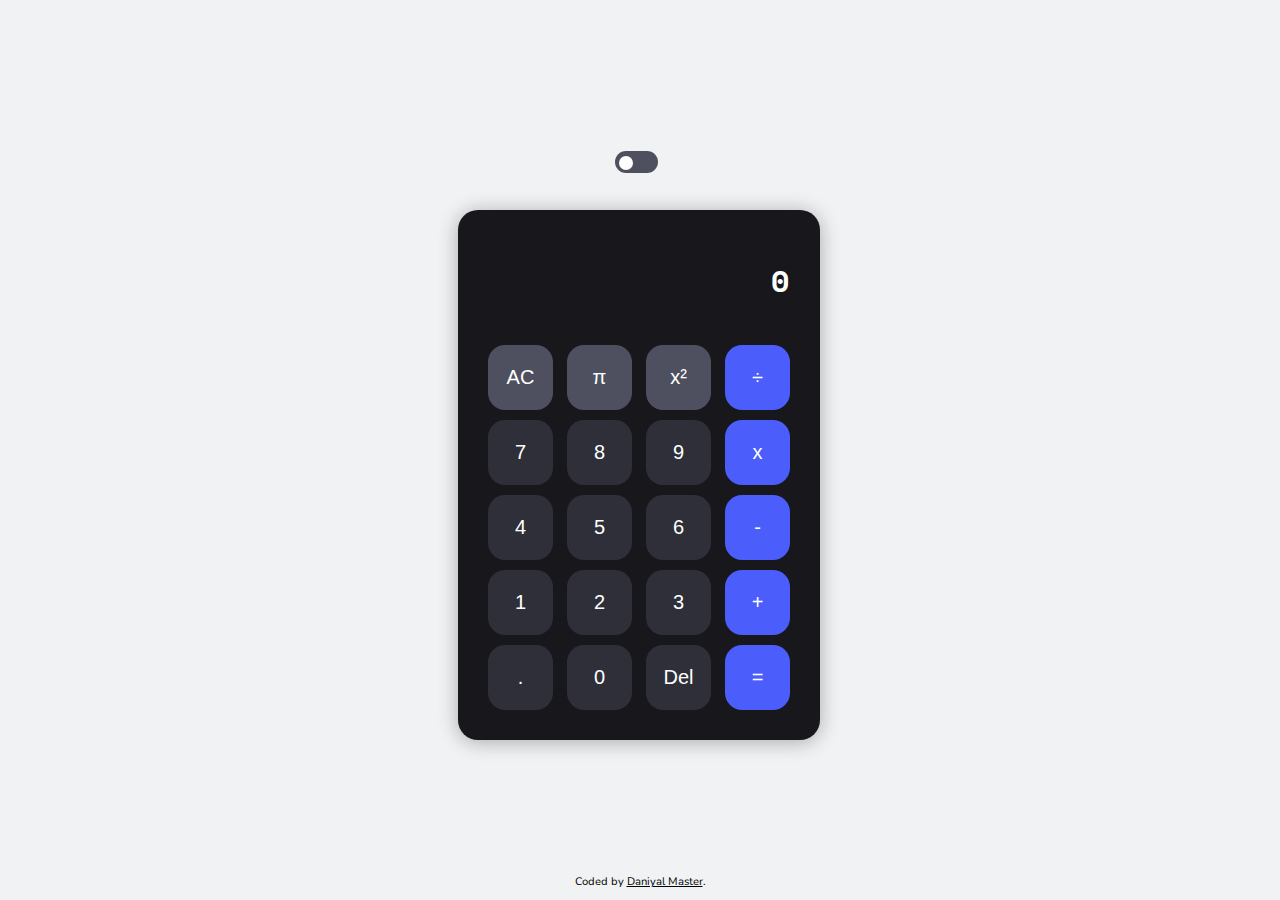
<file: index.html>
<!DOCTYPE html>
<html lang="en">
  <head>
    <meta charset="UTF-8" />
    <meta name="viewport" content="width=device-width, initial-scale=1.0" />
    <meta http-equiv="cache-control" content="no-cache" />
    <meta http-equiv="expires" content="0" />
    <meta http-equiv="pragma" content="no-cache" />
    <link rel="stylesheet" href="styles.css" />
    <link
      rel="icon"
      type="image/png"
      sizes="32x32"
      href="Calculator App Icon.png"
    />
    <script src="script.js"></script>
    <title>Calculator App</title>
  </head>
  <body>
    <div class="above-container">
      <div class="display-toggle">
        <input type="checkbox" id="toggle" />
        <label for="toggle" class="sliderswitch"></label>
      </div>
    </div>

    <div class="maincontainer">
      <div class="message">Answer copied to clipboard!</div>
      <div class="answer"></div>

      <div class="row1">
        <button class="clear">AC</button>
        <button class="pi">π</button>
        <button class="exponent">x²</button>
        <button class="divide">÷</button>
      </div>

      <div class="row2">
        <button class="number">7</button>
        <button class="number">8</button>
        <button class="number">9</button>
        <button class="multiply">x</button>
      </div>

      <div class="row3">
        <button class="number">4</button>
        <button class="number">5</button>
        <button class="number">6</button>
        <button class="subtract">-</button>
      </div>

      <div class="row4">
        <button class="number">1</button>
        <button class="number">2</button>
        <button class="number">3</button>
        <button class="add">+</button>
      </div>

      <div class="row5">
        <button class="decimal">.</button>
        <button class="number">0</button>
        <button class="delete">Del</button>
        <button class="equals">=</button>
      </div>
    </div>

    <div class="footer">
      <p>
        Coded by
        <a href="https://github.com/Blaze4884" target="_blank" rel="noopener"
          >Daniyal Master</a
        >.
      </p>
    </div>
  </body>
</html>
</file>
<file: styles.css>
@import url("https://fonts.googleapis.com/css2?family=Nunito+Sans:ital,opsz,wght@0,6..12,200..1000;1,6..12,200..1000&display=swap");
@import url("https://fonts.googleapis.com/css2?family=Barlow:ital,wght@0,100;0,200;0,300;0,400;0,500;0,600;0,700;0,800;0,900;1,100;1,200;1,300;1,400;1,500;1,600;1,700;1,800;1,900&family=DM+Serif+Display:ital@0;1&family=Fraunces:ital,opsz,wght@0,9..144,100..900;1,9..144,100..900&family=Hanken+Grotesk:ital,wght@0,100..900;1,100..900&family=Inter:wght@100..900&family=Josefin+Sans:ital,wght@0,100..700;1,100..700&family=Karla:ital,wght@0,200..800;1,200..800&family=Lexend+Deca:wght@100..900&family=Manrope:wght@200..800&family=Nunito+Sans:ital,opsz,wght@0,6..12,200..1000;1,6..12,200..1000&family=Outfit:wght@100..900&family=Space+Mono:ital,wght@0,400;0,700;1,400;1,700&family=Work+Sans:ital,wght@0,100..900;1,100..900&family=Young+Serif&display=swap");

body {
  background-color: #f1f2f3;
  padding: 0;
  margin: 0;
  height: 100vh;
  font-family: "Nunito Sans";
  display: flex;
  justify-content: center;
  align-items: center;
}

.above-container {
  margin-top: -570px;
  margin-right: -200px;
}

.display-toggle {
  position: relative;
  display: inline-block;
  width: 43px;
  height: 22px;
  transition: all 0.3s ease;
}

.display-toggle input {
  display: none;
}

.sliderswitch {
  position: absolute;
  cursor: pointer;
  top: 0;
  left: 0;
  right: 0;
  bottom: 0;
  background-color: #4e505f;
  border-radius: 20px;
  transition: all 0.3s ease;
}

.sliderswitch::after {
  content: "";
  position: absolute;
  width: 14px;
  height: 14px;
  margin-left: 4px;
  margin-top: -6.3px;
  background-color: white;
  border-radius: 50%;
  top: 50%;
  transition: transform 0.3s ease;
}

.display-toggle input:checked + .sliderswitch {
  background-color: #4e505f;
}

.display-toggle input:checked + .sliderswitch::after {
  transform: translateX(20px);
}

.display-toggle:hover .sliderswitch {
  background-color: #878997;
}

.maincontainer {
  background-color: #17171c;
  color: white;
  padding: 25px;
  border-radius: 20px;
  padding-top: 40px;
  margin-right: -155px;
  margin-top: 50px;
  box-shadow: 0 2px 20px rgba(0, 0, 0, 0.3);
}

.maincontainer button {
  height: 65px;
  width: 65px;
  border: none;
  border-radius: 17px;
  font-size: 20px;
  font-weight: 500;
  margin-left: 5px;
  margin-right: 5px;
  margin-top: 5px;
  margin-bottom: 5px;
  cursor: pointer;
}

.answer {
  display: flex;
  justify-content: flex-end;
  align-items: center;
  margin-bottom: 30px;
  margin-right: 5px;
  font-family: "Space Mono";
  letter-spacing: 0.8px;
  height: 60px;
}

.answer h1 {
  font-size: 30px;
  font-weight: bold;
}

.clear,
.pi,
.exponent {
  background-color: #4e505f;
  color: white;
  transition: all 0.4s ease-in-out;
}

.clear:hover,
.pi:hover,
.exponent:hover {
  background-color: #86868b;
}

.clear.light-mode,
.pi.light-mode,
.exponent.light-mode {
  background-color: #d2d3da;
  color: black;
  transition: all 0.4s ease-in-out;
}

.clear:hover,
.pi:hover,
.exponent:hover {
  background-color: #a3a2a2;
}

.number,
.delete,
.decimal {
  background-color: #2e2f38;
  color: white;
  transition: all 0.4s ease-in-out;
}

.number:hover,
.delete:hover,
.decimal:hover {
  background-color: #585962;
}

.number.light-mode,
.delete.light-mode,
.decimal.light-mode {
  background-color: white;
  color: black;
  transition: all 0.4s ease-in-out;
}

.number.light-mode:hover,
.delete.light-mode:hover,
.decimal.light-mode:hover {
  background-color: rgb(206, 206, 206);
}

.add,
.subtract,
.multiply,
.divide,
.equals {
  background-color: #4b5efc;
  color: white;
  transition: all 0.4s ease-in-out;
}

.add:hover,
.subtract:hover,
.multiply:hover,
.divide:hover,
.equals:hover {
  background-color: #2537df;
}

.add.light-mode,
.subtract.light-mode,
.multiply.light-mode,
.divide.light-mode,
.equals.light-mode {
  background-color: #4b5efc;
  color: black;
  transition: all 0.4s ease-in-out;
}

.add.light-mode:hover,
.subtract.light-mode:hover,
.multiply.light-mode:hover,
.divide.light-mode:hover,
.equals.light-mode:hover {
  background-color: #2537df;
}

.message {
  display: none;
  position: fixed;
  background-color: rgba(0, 0, 0, 0.8);
  color: white;
  padding: 10px 20px;
  border-radius: 20px;
  margin-top: -55px;
  margin-left: 40px;
  animation: fadeOut 3s forwards;
}

@keyframes fadeOut {
  0% {
    opacity: 1;
  }
  100% {
    opacity: 0;
  }
}

.footer {
  position: absolute;
  bottom: 0;
  left: 0;
  right: 0;
  text-align: center;
  font-size: 11px;
  color: black;
}

a:link {
  color: black;
}

a:visited {
  color: black;
}

.light-mode a:link {
  color: black;
}

.light-mode a:visited {
  color: black;
}

.dark-mode a:link {
  color: #a0a0a0;
}

.dark-mode a:visited {
  color: #a0a0a0;
}
</file>
